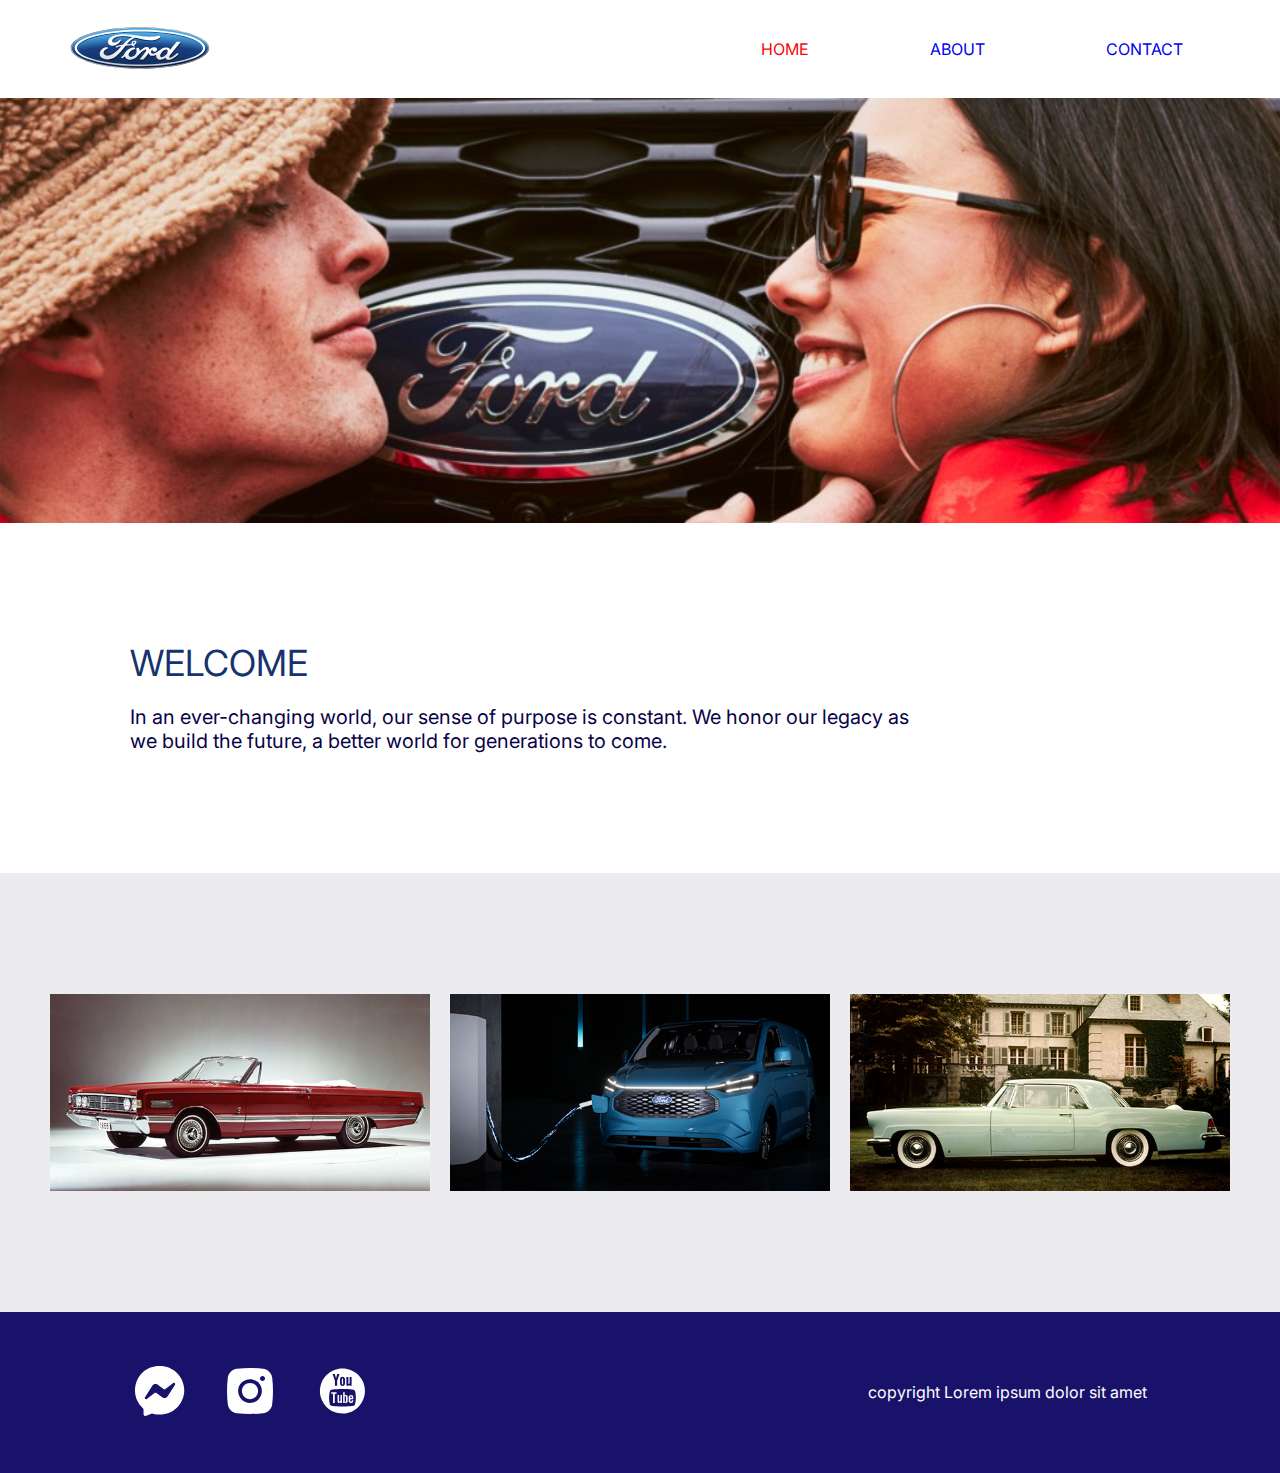
<file: index.html>
<!DOCTYPE html>
<html lang="en">
  <head>
    <meta charset="UTF-8" />
    <meta name="viewport" content="width=device-width, initial-scale=1.0" />
    <title>Home page</title>
    <link rel="stylesheet" href="./reset.css" />
    <link rel="preconnect" href="https://fonts.googleapis.com" />
    <link rel="preconnect" href="https://fonts.gstatic.com" crossorigin />
    <link
      href="https://fonts.googleapis.com/css2?family=Inter:wght@100..900&display=swap"
      rel="stylesheet"
    />
    <link rel="stylesheet" href="./style.css" />
  </head>
  <body>
    <header>
      <a href="./index.html"><img src="./images/logo.svg" alt="logo" /></a>
      <nav class="header-nav">
        <ul>
          <li><a class="active-header" href="./index.html">HOME</a></li>
          <li><a href="./about.html">ABOUT</a></li>
          <li><a href="./contact.html">CONTACT</a></li>
        </ul>
      </nav>
    </header>
    <main>
      <section class="section1">
        <img src="./images/Rectangle 10.svg" alt="home page cover photo" />
        <div>
          <h1>WELCOME</h1>
          <p>
            In an ever-changing world, our sense of purpose is constant. We
            honor our legacy as we build the future, a better world for
            generations to come.
          </p>
        </div>
      </section>
      <section class="home-section2">
        <div>
          <img src="./images/Rectangle 16.svg" alt="car pic" />
          <img src="./images/Rectangle 19.svg" alt="car pic" />
          <img src="./images/Rectangle 18.svg" alt="car pic" />
        </div>
      </section>
    </main>
    <footer>
      <div>
        <a href="https://www.facebook.com/"
          ><img src="./images/facebook-messenger(1).svg" alt=""
        /></a>
        <a href="https://www.instagram.com/"
          ><img src="./images/instagram(1).svg" alt=""
        /></a>
        <a href="https://www.youtube.com/"
          ><img src="./images/youtube(1).svg" alt=""
        /></a>
      </div>
      <p>copyright Lorem ipsum dolor sit amet</p>
    </footer>
  </body>
</html>
</file>
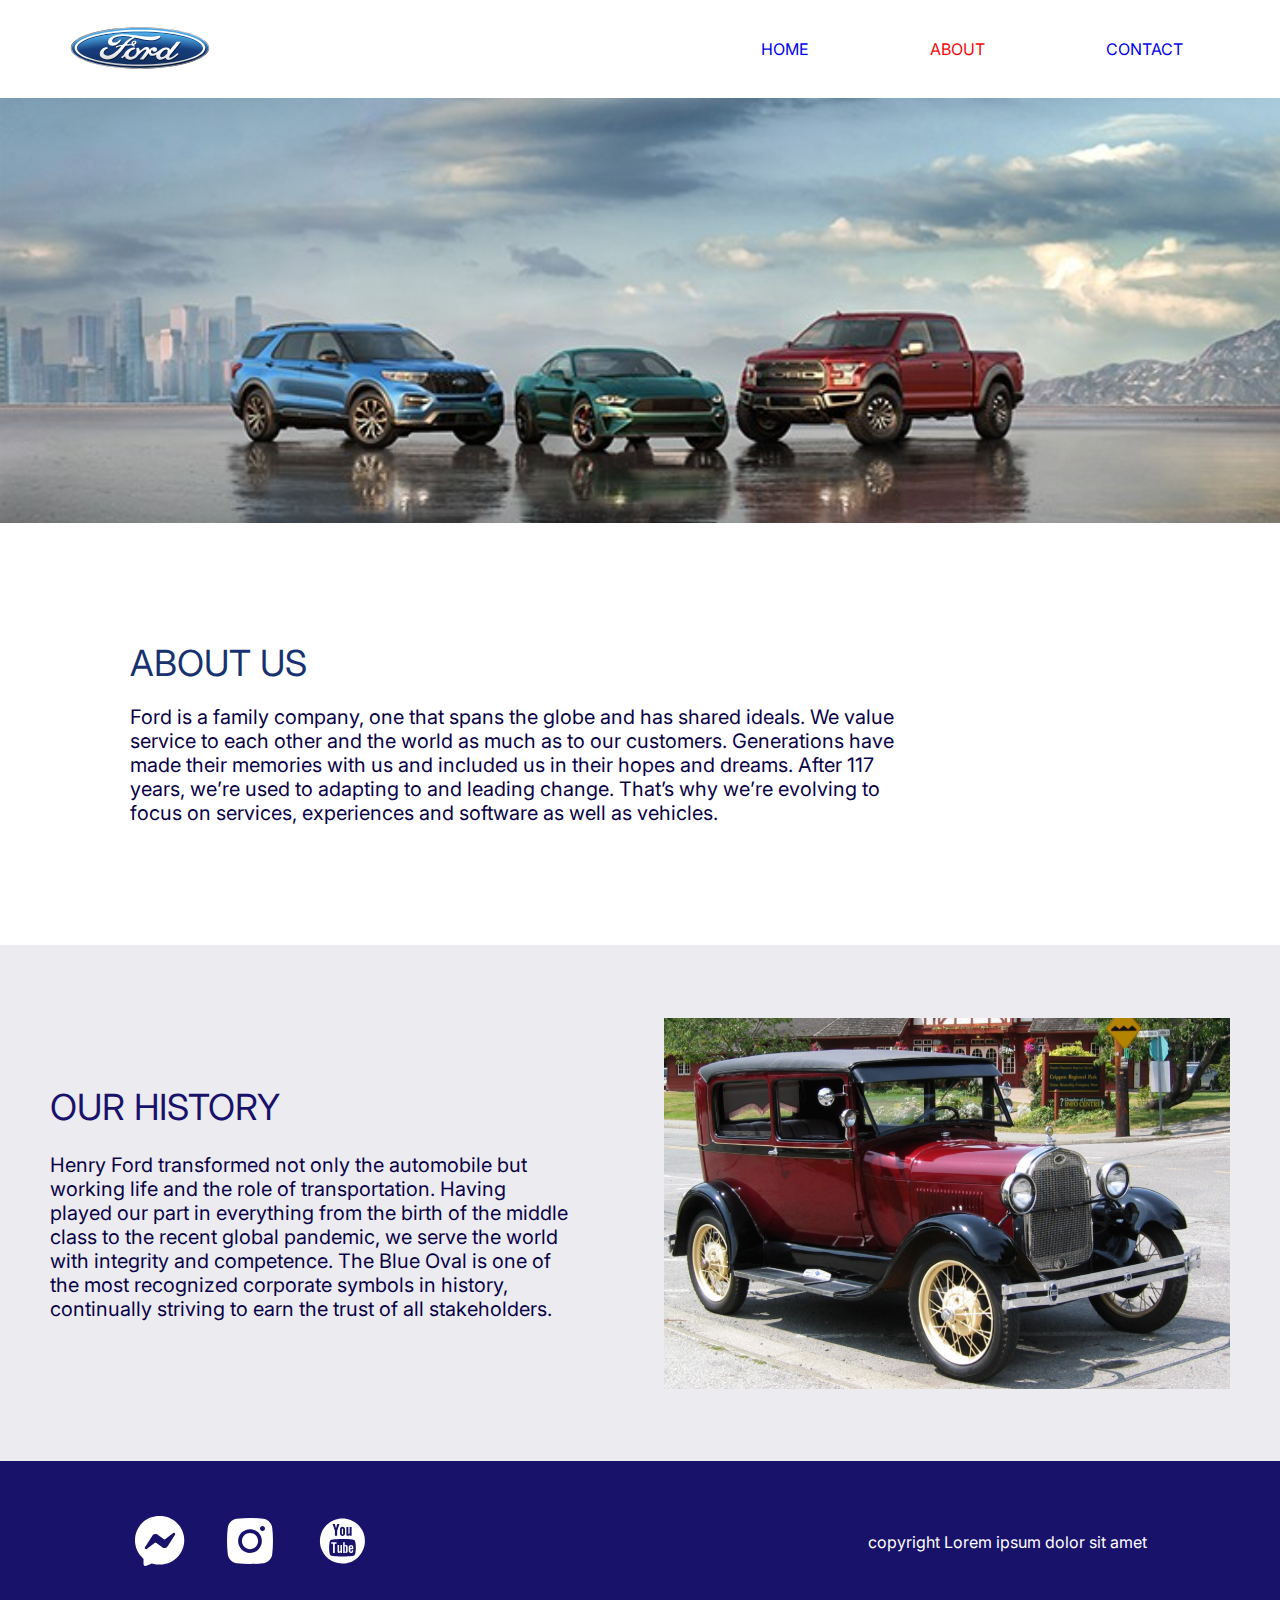
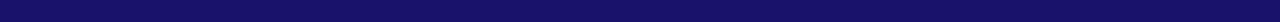
<file: about.html>
<!DOCTYPE html>
<html lang="en">
  <head>
    <meta charset="UTF-8" />
    <meta name="viewport" content="width=device-width, initial-scale=1.0" />
    <link rel="stylesheet" href="./reset.css" />
    <link rel="preconnect" href="https://fonts.googleapis.com" />
    <link rel="preconnect" href="https://fonts.gstatic.com" crossorigin />
    <link
      href="https://fonts.googleapis.com/css2?family=Inter:wght@100..900&display=swap"
      rel="stylesheet"
    />
    <link rel="stylesheet" href="./style.css" />
    <title>About page</title>
  </head>
  <body>
    <header>
      <a href="./index.html"><img src="./images/logo.svg" alt="logo" /></a>
      <nav class="header-nav">
        <ul>
          <li><a href="./index.html">HOME</a></li>
          <li><a class="active-header" href="./about.html">ABOUT</a></li>
          <li><a href="./contact.html">CONTACT</a></li>
        </ul>
      </nav>
    </header>
    <main>
      <section class="section1">
        <img src="./images/Rectangle 7.svg" alt="cars picture" />
        <div>
          <h1>ABOUT US</h1>
          <p>
            Ford is a family company, one that spans the globe and has shared
            ideals. We value service to each other and the world as much as to
            our customers. Generations have made their memories with us and
            included us in their hopes and dreams. After 117 years, we’re used
            to adapting to and leading change. That’s why we’re evolving to
            focus on services, experiences and software as well as vehicles.
          </p>
        </div>
      </section>
      <section class="about-section2">
        <div>
          <h1>OUR HISTORY</h1>
          <p>
            Henry Ford transformed not only the automobile but working life and
            the role of transportation. Having played our part in everything
            from the birth of the middle class to the recent global pandemic, we
            serve the world with integrity and competence. The Blue Oval is one
            of the most recognized corporate symbols in history, continually
            striving to earn the trust of all stakeholders.
          </p>
        </div>
        <img src="./images/Rectangle 11.svg" alt="car image" />
      </section>
    </main>
    <footer>
      <div>
        <a href="https://www.facebook.com/"
          ><img src="./images/facebook-messenger(1).svg" alt=""
        /></a>
        <a href="https://www.instagram.com/"
          ><img src="./images/instagram(1).svg" alt=""
        /></a>
        <a href="https://www.youtube.com/"
          ><img src="./images/youtube(1).svg" alt=""
        /></a>
      </div>
      <p>copyright Lorem ipsum dolor sit amet</p>
    </footer>
  </body>
</html>
</file>
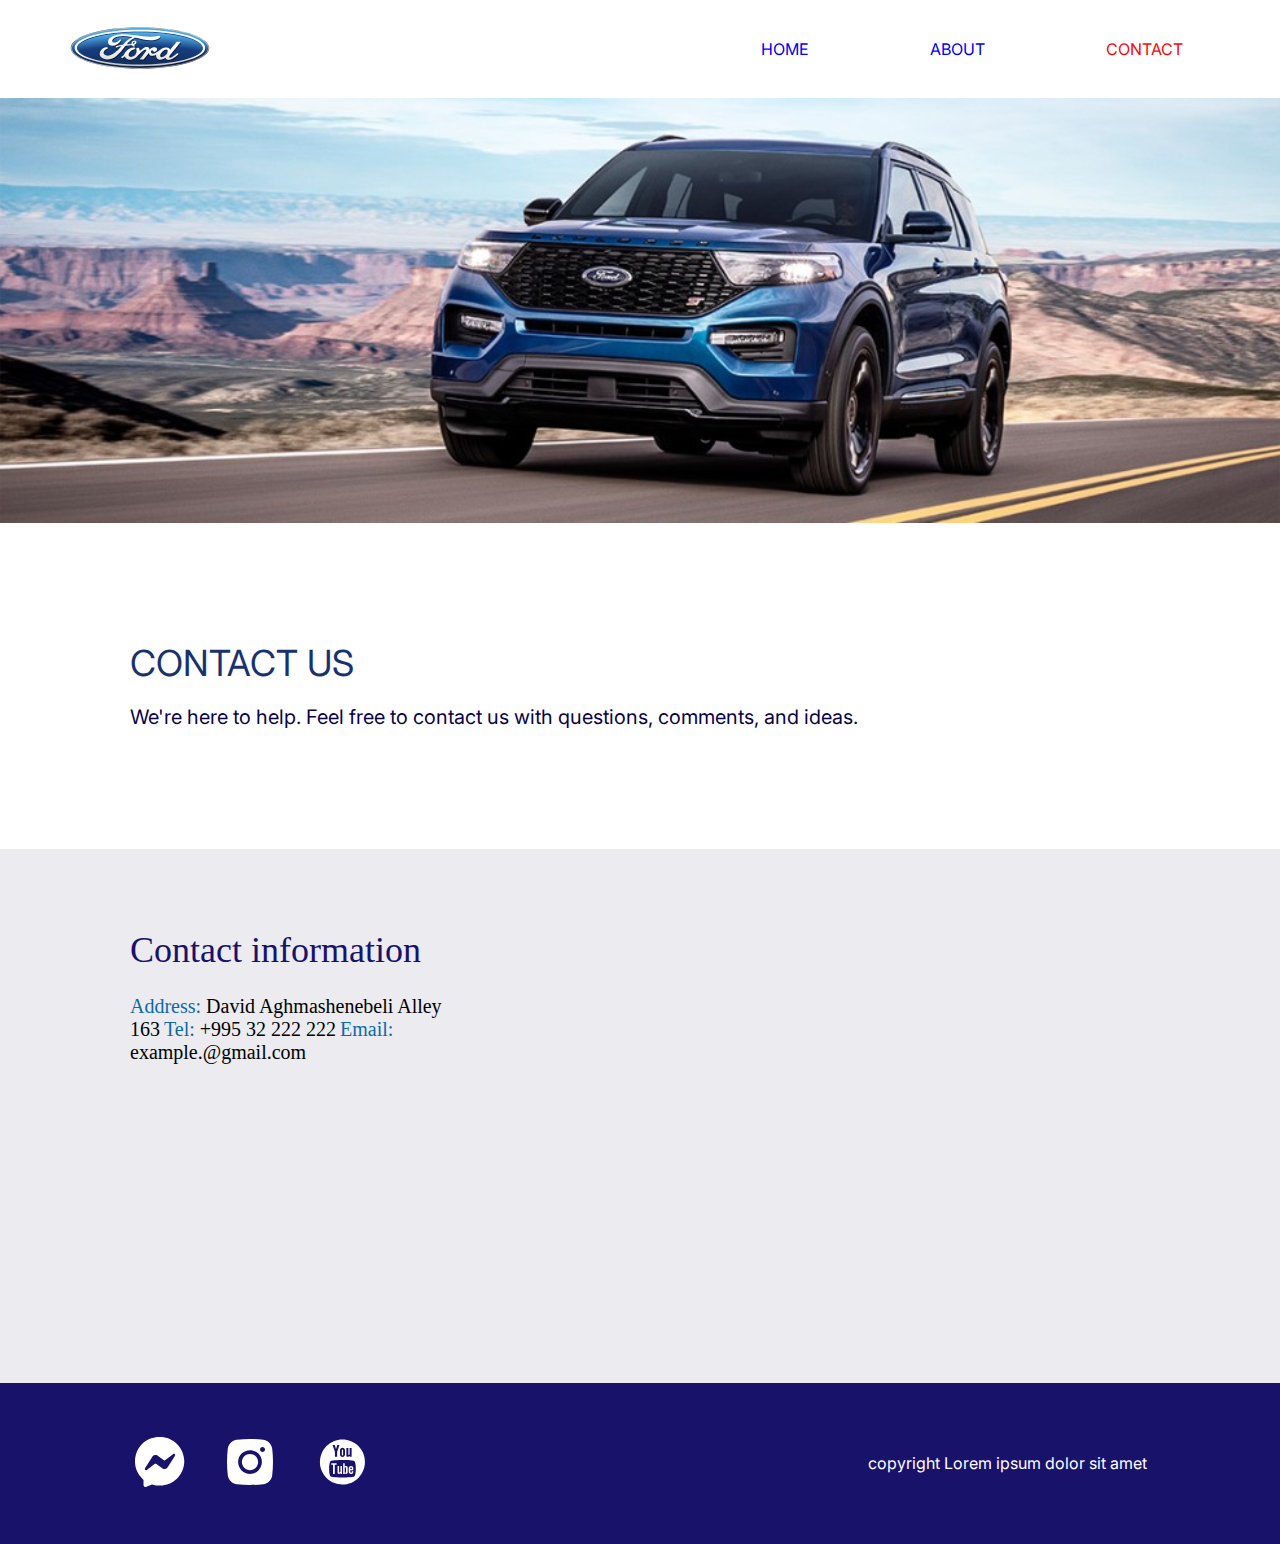
<file: contact.html>
<!DOCTYPE html>
<html lang="en">
  <head>
    <meta charset="UTF-8" />
    <meta name="viewport" content="width=device-width, initial-scale=1.0" />
    <link rel="stylesheet" href="./reset.css" />
    <link rel="preconnect" href="https://fonts.googleapis.com" />
    <link rel="preconnect" href="https://fonts.gstatic.com" crossorigin />
    <link
      href="https://fonts.googleapis.com/css2?family=Inter:wght@100..900&display=swap"
      rel="stylesheet"
    />
    <link rel="stylesheet" href="./style.css" />
    <title>Contact page</title>
  </head>
  <body>
    <header>
      <a href="./index.html"><img src="./images/logo.svg" alt="logo" /></a>
      <nav class="header-nav">
        <ul>
          <li><a href="./index.html">HOME</a></li>
          <li><a href="./about.html">ABOUT</a></li>
          <li><a class="active-header" href="./contact.html">CONTACT</a></li>
        </ul>
      </nav>
    </header>
    <main>
      <section class="section1">
        <img src="./images/Rectangle 19(1).svg" alt="car pic" />
        <div>
          <h1>CONTACT US</h1>
          <p>
            We're here to help. Feel free to contact us with questions,
            comments, and ideas.
          </p>
        </div>
      </section>
      <section class="contact-section2">
        <div class="contact-info">
          <h1>Contact information</h1>
          <div>
            <a
              target="_blank"
              href="https://www.google.com/maps/place/%E1%83%93%E1%83%90%E1%83%95%E1%83%98%E1%83%97+%E1%83%90%E1%83%A6%E1%83%9B%E1%83%90%E1%83%A8%E1%83%94%E1%83%9C%E1%83%94%E1%83%91%E1%83%9A%E1%83%98%E1%83%A1+%E1%83%AE%E1%83%94%E1%83%98%E1%83%95%E1%83%90%E1%83%9C%E1%83%98,+%E1%83%97%E1%83%91%E1%83%98%E1%83%9A%E1%83%98%E1%83%A1%E1%83%98/data=!4m2!3m1!1s0x40446df2c2674a65:0xf8ed6b19b4a9b712?sa=X&ved=1t:242&ictx=111"
            >
              <span>Address: </span>David Aghmashenebeli Alley 163</a
            >

            <a href="tel : +995 32 222 222"
              ><span>Tel: </span>+995 32 222 222</a
            >

            <a href="mailto:teasaghinadze20@gmail.com3"
              ><span>Email: </span>example.@gmail.com</a
            >
          </div>
        </div>
        <div class="map-div">
          <iframe
            src="https://www.google.com/maps/embed?pb=!1m18!1m12!1m3!1d2980.484185768963!2d44.74909487666336!3d41.666885471265736!2m3!1f0!2f0!3f0!3m2!1i1024!2i768!4f13.1!3m3!1m2!1s0x40440b6d512d3999%3A0x99e791945a55eb6b!2z4YOT4YOQ4YOV4YOY4YOXIOGDkOGDpuGDm-GDkOGDqOGDlOGDnOGDlOGDkeGDmuGDmOGDoSDhg6Xhg6Phg6nhg5AsIOGDl-GDkeGDmOGDmuGDmOGDoeGDmA!5e0!3m2!1ska!2sge!4v1716855945423!5m2!1ska!2sge"
            style="border: 0"
            allowfullscreen=""
            loading="lazy"
            referrerpolicy="no-referrer-when-downgrade"
          ></iframe>
        </div>
      </section>
    </main>
    <footer>
      <div>
        <a href="https://www.facebook.com/"
          ><img src="./images/facebook-messenger(1).svg" alt=""
        /></a>
        <a href="https://www.instagram.com/"
          ><img src="./images/instagram(1).svg" alt=""
        /></a>
        <a href="https://www.youtube.com/"
          ><img src="./images/youtube(1).svg" alt=""
        /></a>
      </div>
      <p>copyright Lorem ipsum dolor sit amet</p>
    </footer>
  </body>
</html>
</file>
<file: style.css>
body {
  font-family: "Inter", sans-serif;
  display: flex;
  align-items: center;
  flex-direction: column;
}
/* header styles */
header {
  display: flex;
  justify-content: space-between;
  align-items: center;
  width: 1180px;
}
.header-nav {
  width: 469px;
}
.header-nav ul {
  display: flex;
  gap: 121px;
}
.active-header {
  color: #f50808;
}

/*Because section 1 of about,contact and  home pages have the same styles, so I will style them with one class */
main {
  width: 100%;
}
.section1 img {
  width: 100%;
}
.section1 div {
  width: 780px;
  display: flex;
  gap: 24px;
  flex-direction: column;
  margin: 120px 0;
  padding-left: 130px;
}
.section1 h1 {
  color: #17326e;
  font-size: 36px;
  font-weight: 400;
}
.section1 p {
  color: #090346;
  font-size: 20px;
  font-weight: 400;
  line-height: normal;
}
/*main's section 2's styles */
.home-section2 {
  width: 100%;
  background: #ebebf0;
  height: 439px;
  display: flex;
  justify-content: center;
  align-items: center;
}
.home-section2 div {
  display: flex;
  justify-content: center;
  width: 100%;
  gap: 20px;
}

/* footer styles */
footer {
  width: 100%;
  height: 161px;
  background: #19126b;
  display: flex;
  justify-content: space-between;
  align-items: center;
}
footer div {
  padding-left: 130px;
  display: flex;
  gap: 30px;
}
footer div a img:hover {
  transform: scale(1.1);
}
footer p {
  width: 282px;
  padding-right: 130px;
  color: #fff;
}

/* About page's styles */
/* about page's section 2's styles */
.about-section2 {
  width: 100%;
  height: 516px;
  background: #ebebf0;
  display: flex;
  justify-content: center;
  align-items: center;
  padding: auto 130px;
  gap: 95px;
}
.about-section2 div {
  width: 519px;
  display: flex;
  flex-direction: column;
  gap: 24px;
}
.about-section2 div h1 {
  color: #19126b;
  font-size: 36px;
  font-weight: 400;
  line-height: normal;
}
.about-section2 div p {
  color: #090346;
  font-size: 20px;
  font-weight: 400;
  line-height: normal;
}
/* contact page's styles */
.contact-section2 {
  padding: 80px 130px;
  background-color: #ebebf0;
  display: flex;
  justify-content: space-between;
}
.contact-info {
  display: flex;
  flex-direction: column;
  width: 347px;
  gap: 24px;
}
.contact-info h1 {
  color: #19126b;
  font-family: "BPG Nino Mtavruli";
  font-size: 36px;
  font-style: normal;
  font-weight: 400;
  line-height: normal;
}
.map-div {
  width: 680px;
  height: 374px;
}
.map-div iframe {
  width: 100%;
  height: 100%;
}
.contact-info div a span {
  color: #0d69a9;
  text-align: center;
  font-family: "BPG Nino Mtavruli";
  font-size: 20px;
  font-style: normal;
  font-weight: 400;
  line-height: normal;
}
.contact-info div a {
  color: #000;
  font-family: "BPG Nino Mtavruli";
  font-size: 20px;
  font-style: normal;
  font-weight: 400;
  line-height: normal;
}
</file>
